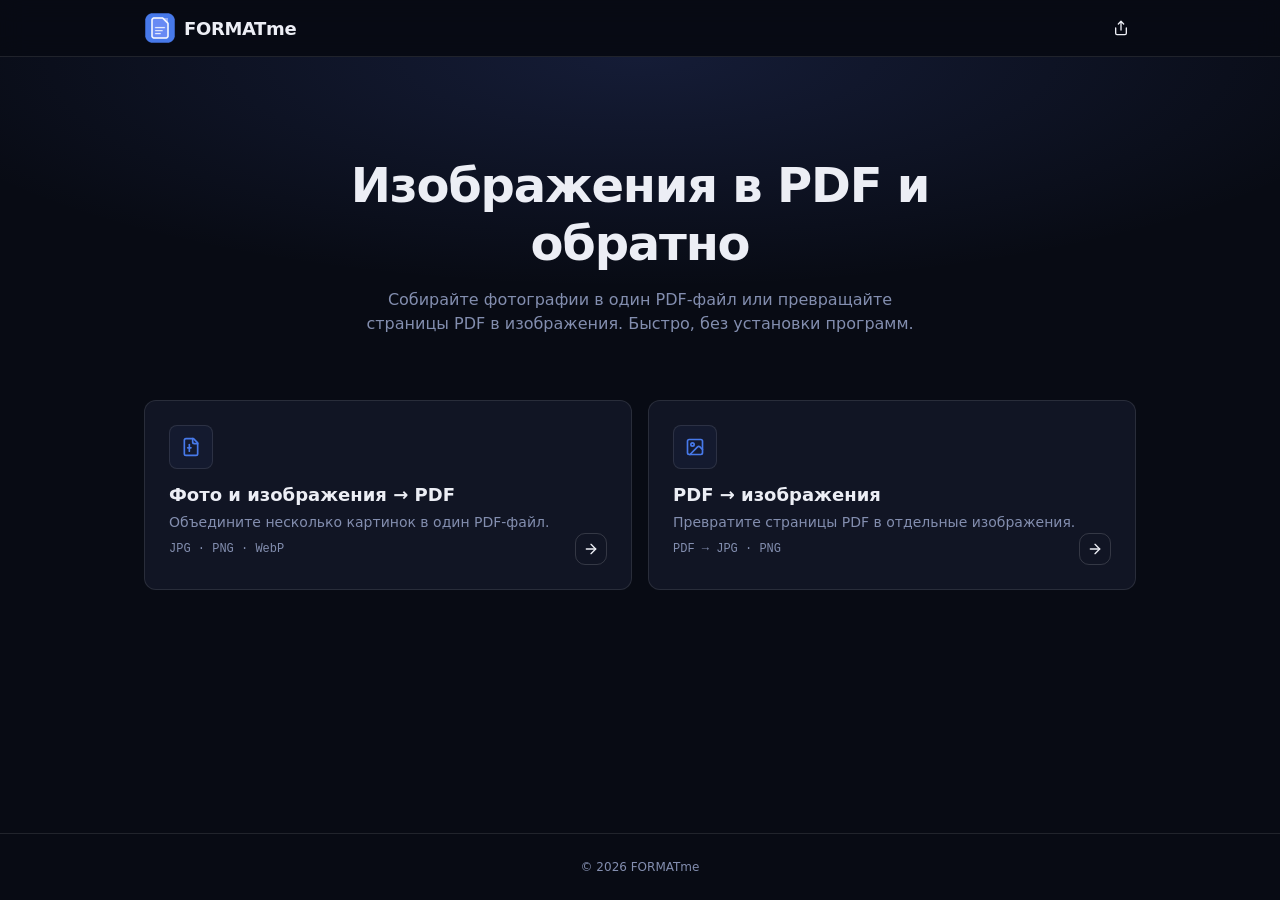
<file: index.html>
<!doctype html>
<html lang="ru">
  <head>
    <meta charset="utf-8" />
    <meta name="viewport" content="width=device-width, initial-scale=1" />
    <title>FORMATme — изображения в PDF и обратно</title>
    <meta
      name="description"
      content="Преобразуйте изображения в PDF и обратно локально в браузере. Быстро, бесплатно и без установки программ."
    />
    <meta name="application-name" content="FORMATme" />
    <meta name="theme-color" content="#080b14" />
    <link rel="manifest" href="./manifest.webmanifest" />
    <link
      rel="icon"
      type="image/png"
      sizes="192x192"
      href="./icons/icon-192.png"
    />
    <link
      rel="icon"
      type="image/png"
      sizes="512x512"
      href="./icons/icon-512.png"
    />
    <link rel="apple-touch-icon" href="./icons/apple-touch-icon.png" />
    <meta name="apple-mobile-web-app-capable" content="yes" />
    <meta name="apple-mobile-web-app-title" content="FORMATme" />
    <meta
      name="apple-mobile-web-app-status-bar-style"
      content="black-translucent"
    />
    <link rel="stylesheet" href="./css/style.css" />
  </head>
  <body>
    <header class="site-header">
      <div class="container header-inner">
        <div class="header-left">
          <a class="brand" href="./index.html">
            <img
              class="brand-mark"
              src="./logo.gif"
              alt=""
              width="32"
              height="32"
            />
            FORMATme
          </a>
        </div>
        <div class="header-actions">
          <button
            id="share-btn"
            type="button"
            class="btn btn-ghost btn-sm btn-icon header-btn"
            aria-label="Поделиться сайтом"
            title="Поделиться сайтом"
          >
            <svg
              class="icon"
              width="16"
              height="16"
              viewBox="0 0 24 24"
              fill="none"
              stroke="currentColor"
              stroke-width="2"
              stroke-linecap="round"
              stroke-linejoin="round"
              aria-hidden="true"
            >
              <path d="M4 12v8a2 2 0 0 0 2 2h12a2 2 0 0 0 2-2v-8" />
              <path d="m16 6-4-4-4 4" />
              <path d="M12 2v13" />
            </svg>
          </button>
          <button
            id="install-btn"
            type="button"
            class="btn btn-outline btn-sm hidden"
          >
            <svg
              class="icon"
              width="16"
              height="16"
              viewBox="0 0 24 24"
              fill="none"
              stroke="currentColor"
              stroke-width="2"
              stroke-linecap="round"
              stroke-linejoin="round"
              aria-hidden="true"
            >
              <path d="M21 15v4a2 2 0 0 1-2 2H5a2 2 0 0 1-2-2v-4" />
              <path d="m7 10 5 5 5-5" />
              <path d="M12 15V3" />
            </svg>
            Установить
          </button>
        </div>
      </div>
    </header>

    <main class="page">
      <div class="page-glow" aria-hidden="true"></div>

      <section class="hero">
        <h1>Изображения в PDF и обратно</h1>
        <p class="hero-description">
          Собирайте фотографии в один PDF-файл или превращайте страницы PDF в
          изображения. Быстро, без установки программ.
        </p>
      </section>

      <section class="tools-grid container">
        <article class="card card-hover">
          <div class="card-header">
            <div class="tool-icon">
              <svg
                class="icon"
                width="20"
                height="20"
                viewBox="0 0 24 24"
                fill="none"
                stroke="currentColor"
                stroke-width="2"
                stroke-linecap="round"
                stroke-linejoin="round"
                aria-hidden="true"
              >
                <path
                  d="M15 2H6a2 2 0 0 0-2 2v16a2 2 0 0 0 2 2h12a2 2 0 0 0 2-2V7Z"
                />
                <path d="M14 2v4a2 2 0 0 0 2 2h4" />
                <path d="M10 9v8" />
                <path d="M8 13h4" />
              </svg>
            </div>
            <h2 class="tool-card-title">Фото и изображения → PDF</h2>
            <p class="card-description">
              Объедините несколько картинок в один PDF-файл.
            </p>
          </div>
          <div class="card-footer card-footer-row">
            <span class="formats">JPG · PNG · WebP</span>
            <a
              class="btn btn-outline btn-sm btn-icon btn-arrow"
              href="./images-to-pdf.html"
              aria-label="Перейти к инструменту «Фото и изображения → PDF»"
              title="Открыть инструмент"
            >
              <svg
                class="icon"
                width="16"
                height="16"
                viewBox="0 0 24 24"
                fill="none"
                stroke="currentColor"
                stroke-width="2"
                stroke-linecap="round"
                stroke-linejoin="round"
                aria-hidden="true"
              >
                <path d="M5 12h14" />
                <path d="m12 5 7 7-7 7" />
              </svg>
            </a>
          </div>
        </article>

        <article class="card card-hover">
          <div class="card-header">
            <div class="tool-icon">
              <svg
                class="icon"
                width="20"
                height="20"
                viewBox="0 0 24 24"
                fill="none"
                stroke="currentColor"
                stroke-width="2"
                stroke-linecap="round"
                stroke-linejoin="round"
                aria-hidden="true"
              >
                <rect width="18" height="18" x="3" y="3" rx="2" ry="2" />
                <circle cx="9" cy="9" r="2" />
                <path d="m21 15-3.086-3.086a2 2 0 0 0-2.828 0L6 21" />
              </svg>
            </div>
            <h2 class="tool-card-title">PDF → изображения</h2>
            <p class="card-description">
              Превратите страницы PDF в отдельные изображения.
            </p>
          </div>
          <div class="card-footer card-footer-row">
            <span class="formats">PDF → JPG · PNG</span>
            <a
              class="btn btn-outline btn-sm btn-icon btn-arrow"
              href="./pdf-to-images.html"
              aria-label="Перейти к инструменту «PDF → изображения»"
              title="Открыть инструмент"
            >
              <svg
                class="icon"
                width="16"
                height="16"
                viewBox="0 0 24 24"
                fill="none"
                stroke="currentColor"
                stroke-width="2"
                stroke-linecap="round"
                stroke-linejoin="round"
                aria-hidden="true"
              >
                <path d="M5 12h14" />
                <path d="m12 5 7 7-7 7" />
              </svg>
            </a>
          </div>
        </article>
      </section>
    </main>

    <footer class="site-footer">
      <div class="container footer-inner">
        © <span data-year></span> FORMATme
      </div>
    </footer>

    <div class="toast-viewport" id="toast-viewport" aria-live="polite"></div>

    <script src="./js/app.js"></script>
  </body>
</html>
</file>
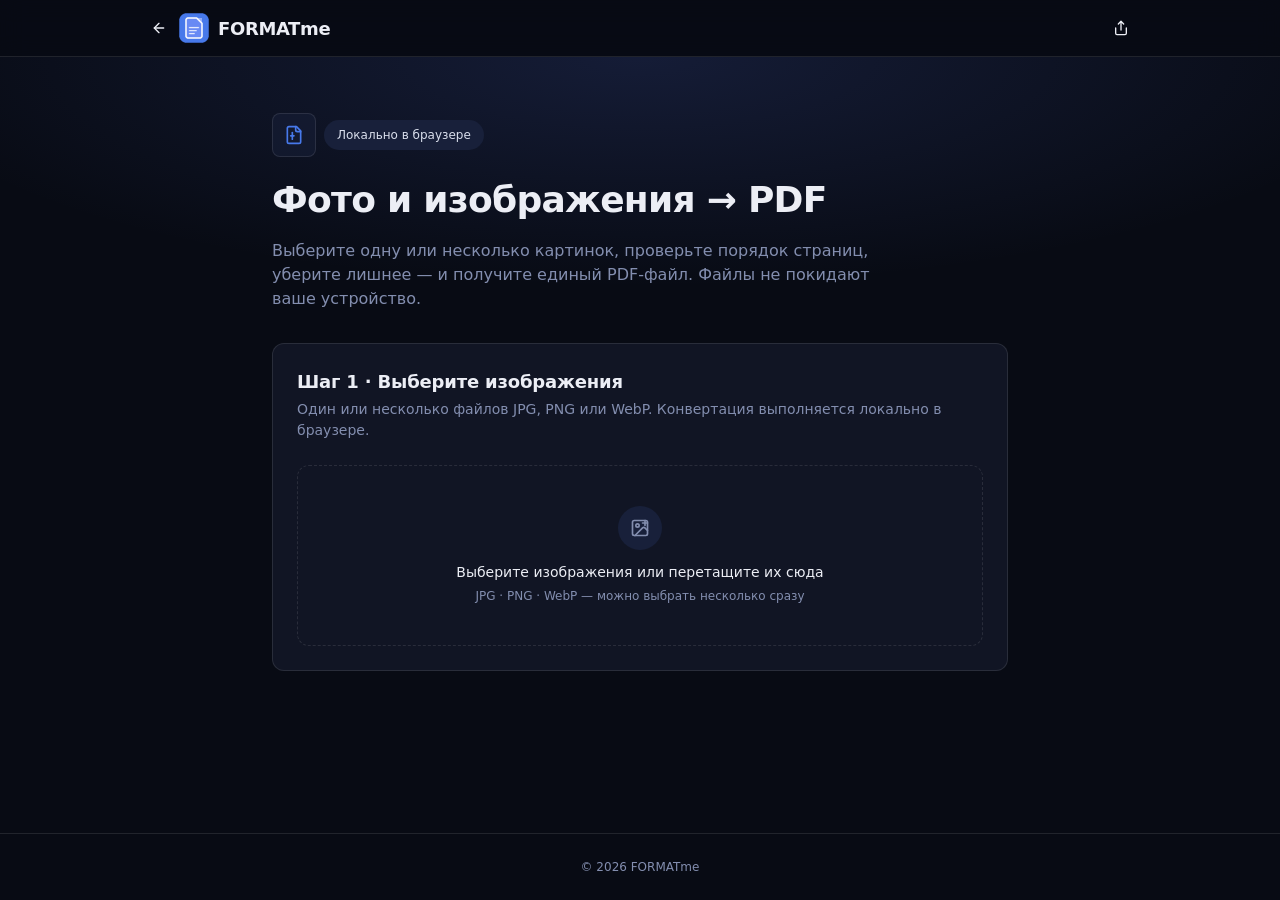
<file: images-to-pdf.html>
<!doctype html>
<html lang="ru">
  <head>
    <meta charset="utf-8" />
    <meta name="viewport" content="width=device-width, initial-scale=1" />
    <title>Фото и изображения → PDF · FORMATme</title>
    <meta
      name="description"
      content="Объедините несколько изображений JPG, PNG или WebP в один PDF-файл. Конвертация выполняется локально в браузере."
    />
    <meta name="application-name" content="FORMATme" />
    <meta name="theme-color" content="#080b14" />
    <link rel="manifest" href="./manifest.webmanifest" />
    <link
      rel="icon"
      type="image/png"
      sizes="192x192"
      href="./icons/icon-192.png"
    />
    <link
      rel="icon"
      type="image/png"
      sizes="512x512"
      href="./icons/icon-512.png"
    />
    <link rel="apple-touch-icon" href="./icons/apple-touch-icon.png" />
    <meta name="apple-mobile-web-app-capable" content="yes" />
    <meta name="apple-mobile-web-app-title" content="FORMATme" />
    <meta
      name="apple-mobile-web-app-status-bar-style"
      content="black-translucent"
    />
    <link rel="stylesheet" href="./css/style.css" />
  </head>
  <body>
    <header class="site-header">
      <div class="container header-inner">
        <div class="header-left">
          <a
            class="btn btn-ghost btn-sm btn-icon header-back"
            href="./index.html"
            aria-label="На главную"
            title="На главную"
          >
            <svg
              class="icon"
              width="16"
              height="16"
              viewBox="0 0 24 24"
              fill="none"
              stroke="currentColor"
              stroke-width="2"
              stroke-linecap="round"
              stroke-linejoin="round"
              aria-hidden="true"
            >
              <path d="m12 19-7-7 7-7" />
              <path d="M19 12H5" />
            </svg>
          </a>
          <a class="brand" href="./index.html">
            <img
              class="brand-mark"
              src="./logo.gif"
              alt=""
              width="32"
              height="32"
            />
            FORMATme
          </a>
        </div>
        <div class="header-actions">
          <button
            id="share-btn"
            type="button"
            class="btn btn-ghost btn-sm btn-icon header-btn"
            aria-label="Поделиться сайтом"
            title="Поделиться сайтом"
          >
            <svg
              class="icon"
              width="16"
              height="16"
              viewBox="0 0 24 24"
              fill="none"
              stroke="currentColor"
              stroke-width="2"
              stroke-linecap="round"
              stroke-linejoin="round"
              aria-hidden="true"
            >
              <path d="M4 12v8a2 2 0 0 0 2 2h12a2 2 0 0 0 2-2v-8" />
              <path d="m16 6-4-4-4 4" />
              <path d="M12 2v13" />
            </svg>
          </button>
          <button
            id="install-btn"
            type="button"
            class="btn btn-outline btn-sm hidden"
          >
            <svg
              class="icon"
              width="16"
              height="16"
              viewBox="0 0 24 24"
              fill="none"
              stroke="currentColor"
              stroke-width="2"
              stroke-linecap="round"
              stroke-linejoin="round"
              aria-hidden="true"
            >
              <path d="M21 15v4a2 2 0 0 1-2 2H5a2 2 0 0 1-2-2v-4" />
              <path d="m7 10 5 5 5-5" />
              <path d="M12 15V3" />
            </svg>
            Установить
          </button>
        </div>
      </div>
    </header>

    <main class="page">
      <div class="page-glow" aria-hidden="true"></div>

      <div class="tool-page">
        <div class="tool-heading-row">
          <div class="tool-icon">
            <svg
              class="icon"
              width="20"
              height="20"
              viewBox="0 0 24 24"
              fill="none"
              stroke="currentColor"
              stroke-width="2"
              stroke-linecap="round"
              stroke-linejoin="round"
              aria-hidden="true"
            >
              <path
                d="M15 2H6a2 2 0 0 0-2 2v16a2 2 0 0 0 2 2h12a2 2 0 0 0 2-2V7Z"
              />
              <path d="M14 2v4a2 2 0 0 0 2 2h4" />
              <path d="M10 9v8" />
              <path d="M8 13h4" />
            </svg>
          </div>
          <span class="badge badge-secondary">Локально в браузере</span>
        </div>
        <h1>Фото и изображения → PDF</h1>
        <p>
          Выберите одну или несколько картинок, проверьте порядок страниц,
          уберите лишнее — и получите единый PDF-файл. Файлы не покидают ваше
          устройство.
        </p>

        <div class="tool-stack" id="tool-root">
          <section class="card">
            <div class="card-header">
              <h2 class="card-title">Шаг 1 · Выберите изображения</h2>
              <p class="card-description">
                Один или несколько файлов JPG, PNG или WebP. Конвертация
                выполняется локально в браузере.
              </p>
            </div>
            <div class="card-content">
              <div
                class="dropzone"
                id="dropzone"
                role="button"
                tabindex="0"
                aria-label="Выберите изображения или перетащите их сюда"
              >
                <div class="dropzone-icon">
                  <svg
                    class="icon"
                    width="20"
                    height="20"
                    viewBox="0 0 24 24"
                    fill="none"
                    stroke="currentColor"
                    stroke-width="2"
                    stroke-linecap="round"
                    stroke-linejoin="round"
                    aria-hidden="true"
                  >
                    <rect width="18" height="18" x="3" y="3" rx="2" ry="2" />
                    <circle cx="9" cy="9" r="2" />
                    <path d="m21 15-3.086-3.086a2 2 0 0 0-2.828 0L6 21" />
                    <path d="M18 3v6" />
                    <path d="M15 6h6" />
                  </svg>
                </div>
                <div>
                  <p class="dropzone-title">
                    Выберите изображения или перетащите их сюда
                  </p>
                  <p class="dropzone-hint">
                    JPG · PNG · WebP — можно выбрать несколько сразу
                  </p>
                </div>
                <input
                  class="file-input"
                  id="file-input"
                  type="file"
                  accept="image/jpeg,image/png,image/webp"
                  multiple
                />
              </div>
            </div>
          </section>

          <section class="card hidden" id="list-card">
            <div class="card-header">
              <h2 class="card-title">Шаг 2 · Порядок страниц</h2>
              <p class="card-description" id="list-count"></p>
            </div>
            <div class="card-content">
              <ul class="file-list" id="file-list"></ul>
            </div>
            <div class="card-footer">
              <button id="convert-btn" type="button" class="btn btn-primary">
                <svg
                  class="icon"
                  width="16"
                  height="16"
                  viewBox="0 0 24 24"
                  fill="none"
                  stroke="currentColor"
                  stroke-width="2"
                  stroke-linecap="round"
                  stroke-linejoin="round"
                  aria-hidden="true"
                >
                  <path
                    d="M15 2H6a2 2 0 0 0-2 2v16a2 2 0 0 0 2 2h12a2 2 0 0 0 2-2V7Z"
                  />
                  <path d="M14 2v4a2 2 0 0 0 2 2h4" />
                  <path d="M12 18v-6" />
                  <path d="m9 15 3 3 3-3" />
                </svg>
                Создать PDF
              </button>
            </div>
          </section>

          <section class="card hidden" id="progress-card">
            <div class="card-content">
              <div class="progress-wrap">
                <div class="progress-status">
                  <svg
                    class="icon spin"
                    width="16"
                    height="16"
                    viewBox="0 0 24 24"
                    fill="none"
                    stroke="currentColor"
                    stroke-width="2"
                    stroke-linecap="round"
                    stroke-linejoin="round"
                    aria-hidden="true"
                  >
                    <path d="M21 12a9 9 0 1 1-6.219-8.56" />
                  </svg>
                  <span id="progress-text">Обработка…</span>
                </div>
                <div class="track">
                  <div class="bar" id="progress-bar" style="width: 0%"></div>
                </div>
              </div>
            </div>
          </section>

          <section class="card card-success hidden" id="result-card">
            <div class="card-content result-center">
              <div class="result-icon" id="result-icon"></div>
              <div>
                <p class="result-title" id="result-title">PDF готов</p>
                <p class="result-meta" id="result-meta"></p>
              </div>
              <div class="result-actions">
                <a
                  id="download-link"
                  class="btn btn-primary"
                  download="images.pdf"
                >
                  Скачать PDF
                </a>
                <button id="reset-btn" type="button" class="btn btn-outline">
                  Начать заново
                </button>
              </div>
            </div>
          </section>

          <section class="card card-error hidden" id="error-card">
            <div class="card-content">
              <p class="error-text" id="error-text"></p>
            </div>
          </section>
        </div>
      </div>
    </main>

    <footer class="site-footer">
      <div class="container footer-inner">
        © <span data-year></span> FORMATme
      </div>
    </footer>

    <div class="toast-viewport" id="toast-viewport" aria-live="polite"></div>

    <script src="./js/app.js"></script>
    <script src="./lib/pdf-lib.min.js"></script>
    <script src="./js/images-to-pdf.js"></script>
  </body>
</html>
</file>
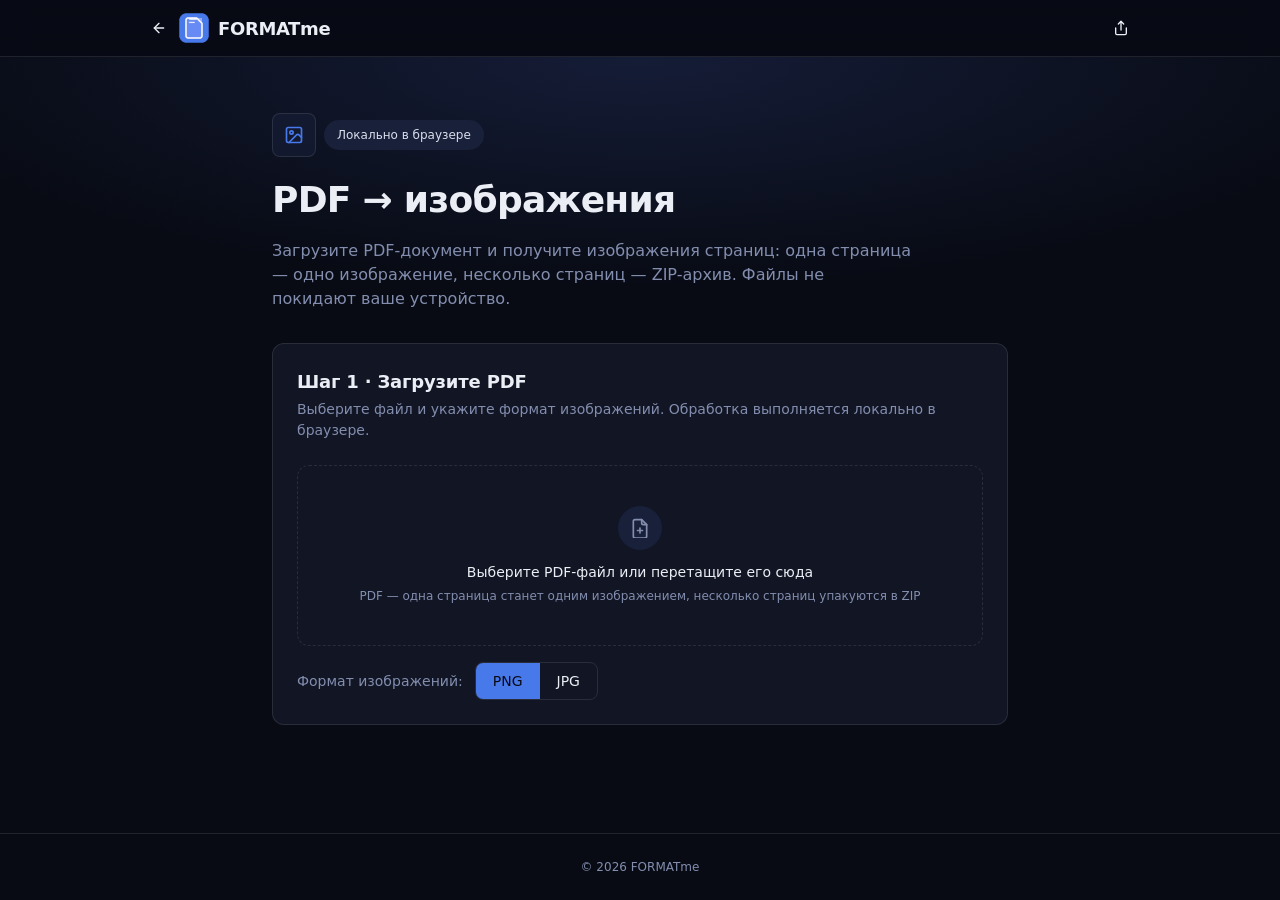
<file: pdf-to-images.html>
<!doctype html>
<html lang="ru">
  <head>
    <meta charset="utf-8" />
    <meta name="viewport" content="width=device-width, initial-scale=1" />
    <title>PDF → изображения · FORMATme</title>
    <meta
      name="description"
      content="Превратите страницы PDF в изображения PNG или JPG. Одна страница — одно изображение, несколько страниц — ZIP-архив. Обработка выполняется локально в браузере."
    />
    <meta name="application-name" content="FORMATme" />
    <meta name="theme-color" content="#080b14" />
    <link rel="manifest" href="./manifest.webmanifest" />
    <link
      rel="icon"
      type="image/png"
      sizes="192x192"
      href="./icons/icon-192.png"
    />
    <link
      rel="icon"
      type="image/png"
      sizes="512x512"
      href="./icons/icon-512.png"
    />
    <link rel="apple-touch-icon" href="./icons/apple-touch-icon.png" />
    <meta name="apple-mobile-web-app-capable" content="yes" />
    <meta name="apple-mobile-web-app-title" content="FORMATme" />
    <meta
      name="apple-mobile-web-app-status-bar-style"
      content="black-translucent"
    />
    <link rel="stylesheet" href="./css/style.css" />
  </head>
  <body>
    <header class="site-header">
      <div class="container header-inner">
        <div class="header-left">
          <a
            class="btn btn-ghost btn-sm btn-icon header-back"
            href="./index.html"
            aria-label="На главную"
            title="На главную"
          >
            <svg
              class="icon"
              width="16"
              height="16"
              viewBox="0 0 24 24"
              fill="none"
              stroke="currentColor"
              stroke-width="2"
              stroke-linecap="round"
              stroke-linejoin="round"
              aria-hidden="true"
            >
              <path d="m12 19-7-7 7-7" />
              <path d="M19 12H5" />
            </svg>
          </a>
          <a class="brand" href="./index.html">
            <img
              class="brand-mark"
              src="./logo.gif"
              alt=""
              width="32"
              height="32"
            />
            FORMATme
          </a>
        </div>
        <div class="header-actions">
          <button
            id="share-btn"
            type="button"
            class="btn btn-ghost btn-sm btn-icon header-btn"
            aria-label="Поделиться сайтом"
            title="Поделиться сайтом"
          >
            <svg
              class="icon"
              width="16"
              height="16"
              viewBox="0 0 24 24"
              fill="none"
              stroke="currentColor"
              stroke-width="2"
              stroke-linecap="round"
              stroke-linejoin="round"
              aria-hidden="true"
            >
              <path d="M4 12v8a2 2 0 0 0 2 2h12a2 2 0 0 0 2-2v-8" />
              <path d="m16 6-4-4-4 4" />
              <path d="M12 2v13" />
            </svg>
          </button>
          <button
            id="install-btn"
            type="button"
            class="btn btn-outline btn-sm hidden"
          >
            <svg
              class="icon"
              width="16"
              height="16"
              viewBox="0 0 24 24"
              fill="none"
              stroke="currentColor"
              stroke-width="2"
              stroke-linecap="round"
              stroke-linejoin="round"
              aria-hidden="true"
            >
              <path d="M21 15v4a2 2 0 0 1-2 2H5a2 2 0 0 1-2-2v-4" />
              <path d="m7 10 5 5 5-5" />
              <path d="M12 15V3" />
            </svg>
            Установить
          </button>
        </div>
      </div>
    </header>

    <main class="page">
      <div class="page-glow" aria-hidden="true"></div>

      <div class="tool-page">
        <div class="tool-heading-row">
          <div class="tool-icon">
            <svg
              class="icon"
              width="20"
              height="20"
              viewBox="0 0 24 24"
              fill="none"
              stroke="currentColor"
              stroke-width="2"
              stroke-linecap="round"
              stroke-linejoin="round"
              aria-hidden="true"
            >
              <rect width="18" height="18" x="3" y="3" rx="2" ry="2" />
              <circle cx="9" cy="9" r="2" />
              <path d="m21 15-3.086-3.086a2 2 0 0 0-2.828 0L6 21" />
            </svg>
          </div>
          <span class="badge badge-secondary">Локально в браузере</span>
        </div>
        <h1>PDF → изображения</h1>
        <p>
          Загрузите PDF-документ и получите изображения страниц: одна страница —
          одно изображение, несколько страниц — ZIP-архив. Файлы не покидают
          ваше устройство.
        </p>

        <div class="tool-stack" id="tool-root">
          <section class="card">
            <div class="card-header">
              <h2 class="card-title">Шаг 1 · Загрузите PDF</h2>
              <p class="card-description">
                Выберите файл и укажите формат изображений. Обработка
                выполняется локально в браузере.
              </p>
            </div>
            <div class="card-content">
              <div
                class="dropzone"
                id="dropzone"
                role="button"
                tabindex="0"
                aria-label="Выберите PDF-файл или перетащите его сюда"
              >
                <div class="dropzone-icon">
                  <svg
                    class="icon"
                    width="20"
                    height="20"
                    viewBox="0 0 24 24"
                    fill="none"
                    stroke="currentColor"
                    stroke-width="2"
                    stroke-linecap="round"
                    stroke-linejoin="round"
                    aria-hidden="true"
                  >
                    <path d="M14 2v4a2 2 0 0 0 2 2h4" />
                    <path
                      d="M4 22V4a2 2 0 0 1 2-2h8l6 6v14a2 2 0 0 1-2 2H6a2 2 0 0 1-2-2Z"
                    />
                    <path d="M12 18v-6" />
                    <path d="M9 15h6" />
                  </svg>
                </div>
                <div>
                  <p class="dropzone-title">
                    Выберите PDF-файл или перетащите его сюда
                  </p>
                  <p class="dropzone-hint">
                    PDF — одна страница станет одним изображением, несколько
                    страниц упакуются в ZIP
                  </p>
                </div>
                <input
                  class="file-input"
                  id="file-input"
                  type="file"
                  accept="application/pdf,.pdf"
                />
              </div>

              <div class="format-row">
                <span class="format-label">Формат изображений:</span>
                <div class="segmented" id="format-segmented">
                  <button
                    type="button"
                    class="btn btn-ghost active"
                    data-format="png"
                  >
                    PNG
                  </button>
                  <button
                    type="button"
                    class="btn btn-ghost"
                    data-format="jpeg"
                  >
                    JPG
                  </button>
                </div>
              </div>
            </div>
          </section>

          <section class="card hidden" id="convert-card">
            <div class="card-header">
              <h2 class="card-title">Шаг 2 · Конвертация</h2>
              <p class="card-description" id="file-info"></p>
            </div>
            <div class="card-content">
              <button id="convert-btn" type="button" class="btn btn-primary">
                <svg
                  class="icon"
                  width="16"
                  height="16"
                  viewBox="0 0 24 24"
                  fill="none"
                  stroke="currentColor"
                  stroke-width="2"
                  stroke-linecap="round"
                  stroke-linejoin="round"
                  aria-hidden="true"
                >
                  <rect width="18" height="18" x="3" y="3" rx="2" ry="2" />
                  <circle cx="9" cy="9" r="2" />
                  <path d="m21 15-3.086-3.086a2 2 0 0 0-2.828 0L6 21" />
                </svg>
                Преобразовать в изображения
              </button>
            </div>
          </section>

          <section class="card hidden" id="progress-card">
            <div class="card-content">
              <div class="progress-wrap">
                <div class="progress-status">
                  <svg
                    class="icon spin"
                    width="16"
                    height="16"
                    viewBox="0 0 24 24"
                    fill="none"
                    stroke="currentColor"
                    stroke-width="2"
                    stroke-linecap="round"
                    stroke-linejoin="round"
                    aria-hidden="true"
                  >
                    <path d="M21 12a9 9 0 1 1-6.219-8.56" />
                  </svg>
                  <span id="progress-text">Обработка…</span>
                </div>
                <div class="track">
                  <div class="bar" id="progress-bar" style="width: 0%"></div>
                </div>
              </div>
            </div>
          </section>

          <section class="card card-success hidden" id="result-card">
            <div class="card-content result-center">
              <div class="result-icon" id="result-icon"></div>
              <div>
                <p class="result-title" id="result-title"></p>
                <p class="result-meta" id="result-meta"></p>
              </div>
              <div class="result-actions">
                <a id="download-link" class="btn btn-primary" download></a>
                <button id="reset-btn" type="button" class="btn btn-outline">
                  Начать заново
                </button>
              </div>
            </div>
            <div class="card-content" id="previews-wrap"></div>
          </section>

          <section class="card card-error hidden" id="error-card">
            <div class="card-content">
              <p class="error-text" id="error-text"></p>
            </div>
          </section>
        </div>
      </div>
    </main>

    <footer class="site-footer">
      <div class="container footer-inner">
        © <span data-year></span> FORMATme
      </div>
    </footer>

    <div class="toast-viewport" id="toast-viewport" aria-live="polite"></div>

    <script src="./js/app.js"></script>
    <script src="./lib/pdf.min.js"></script>
    <script src="./pdfjs/pdf.worker.min.js"></script>
    <script src="./lib/fflate.js"></script>
    <script src="./js/pdf-to-images.js"></script>
  </body>
</html>
</file>
<file: css/style.css>
*,
*::before,
*::after {
  box-sizing: border-box;
}

html {
  line-height: 1.5;
  -webkit-text-size-adjust: 100%;
}

body {
  margin: 0;
  min-height: 100vh;
  display: flex;
  flex-direction: column;
  background-color: var(--background);
  color: var(--foreground);
  font-family:
    ui-sans-serif,
    system-ui,
    -apple-system,
    "Segoe UI",
    Roboto,
    "Helvetica Neue",
    Arial,
    sans-serif;
  font-size: 16px;
  -webkit-font-smoothing: antialiased;
}

a {
  color: inherit;
  text-decoration: none;
}

button {
  font: inherit;
}

img {
  max-width: 100%;
}

h1,
h2,
h3,
p {
  margin: 0;
}

:root {
  --background: #080b14;
  --background: oklch(0.15 0.02 270);
  --foreground: #eceef5;
  --foreground: oklch(0.95 0.01 270);
  --card: #111524;
  --card: oklch(0.2 0.03 270);
  --card-foreground: #eceef5;
  --card-foreground: oklch(0.95 0.01 270);
  --primary: #4779ea;
  --primary: oklch(0.6 0.18 264);
  --primary-foreground: #080b14;
  --primary-foreground: oklch(0.15 0.02 270);
  --secondary: #18203a;
  --secondary: oklch(0.25 0.05 270);
  --secondary-foreground: #d9deec;
  --secondary-foreground: oklch(0.9 0.02 270);
  --muted: #18203a;
  --muted: oklch(0.25 0.05 270);
  --muted-foreground: #838eae;
  --muted-foreground: oklch(0.65 0.05 270);
  --accent: #18203a;
  --accent: oklch(0.25 0.05 270);
  --accent-foreground: #d9deec;
  --accent-foreground: oklch(0.9 0.02 270);
  --destructive: #e62b34;
  --destructive: oklch(0.6 0.22 25);
  --border: rgba(255, 255, 255, 0.1);
  --input: rgba(255, 255, 255, 0.15);
  --ring: #4779ea;
  --ring: oklch(0.6 0.18 264);
  --radius: 0.75rem;
  --success: #34d399;
  --font-mono:
    ui-monospace, SFMono-Regular, Menlo, Monaco, Consolas, "Liberation Mono",
    monospace;
}

.container {
  width: 100%;
  max-width: 64rem;
  margin: 0 auto;
  padding-left: 1rem;
  padding-right: 1rem;
}

.container-narrow {
  max-width: 48rem;
}

/* ---------- Header ---------- */

.site-header {
  position: sticky;
  top: 0;
  z-index: 50;
  width: 100%;
  border-bottom: 1px solid var(--border);
  background-color: color-mix(in srgb, var(--background) 80%, transparent);
  backdrop-filter: blur(12px);
}

.header-inner {
  height: 3.5rem;
  display: flex;
  align-items: center;
  justify-content: space-between;
  gap: 0.75rem;
}

.header-left {
  display: flex;
  align-items: center;
  gap: 0.25rem;
  min-width: 0;
}

.header-actions {
  display: flex;
  align-items: center;
  gap: 0.25rem;
}

.header-back,
.header-btn {
  flex-shrink: 0;
}

.brand {
  display: inline-flex;
  align-items: center;
  gap: 0.5rem;
  min-width: 0;
  font-size: 1.125rem;
  font-weight: 600;
  letter-spacing: -0.02em;
}

.brand-mark {
  display: block;
  height: 2rem;
  width: 2rem;
  flex-shrink: 0;
  border-radius: 0.5rem;
}

/* ---------- Buttons ---------- */

.btn {
  display: inline-flex;
  align-items: center;
  justify-content: center;
  gap: 0.5rem;
  border-radius: calc(var(--radius) - 2px);
  border: 1px solid transparent;
  font-size: 0.875rem;
  font-weight: 500;
  line-height: 1.25rem;
  padding: 0.5rem 1rem;
  cursor: pointer;
  transition:
    background-color 0.15s ease,
    border-color 0.15s ease,
    color 0.15s ease;
}

.btn:disabled {
  opacity: 0.5;
  cursor: not-allowed;
}

.btn-primary {
  background-color: var(--primary);
  color: var(--primary-foreground);
}

.btn-primary:hover:not(:disabled) {
  background-color: color-mix(in srgb, var(--primary) 90%, white);
}

.btn-outline {
  border-color: var(--input);
  background-color: transparent;
  color: var(--foreground);
}

.btn-outline:hover:not(:disabled) {
  background-color: var(--muted);
}

.btn-ghost {
  background-color: transparent;
  color: var(--foreground);
}

.btn-ghost:hover:not(:disabled) {
  background-color: var(--muted);
}

.btn-sm {
  height: 2rem;
  padding: 0 0.75rem;
  font-size: 0.8125rem;
}

.btn-icon {
  padding: 0.375rem;
}

.btn-arrow {
  flex-shrink: 0;
  width: 2rem;
  height: 2rem;
  padding: 0;
}

.btn .icon {
  flex-shrink: 0;
}

.icon {
  display: inline-block;
  vertical-align: middle;
}

/* ---------- Badge ---------- */

.badge {
  display: inline-flex;
  align-items: center;
  gap: 0.35rem;
  border-radius: 9999px;
  border: 1px solid var(--border);
  padding: 0.25rem 0.75rem;
  font-size: 0.75rem;
  font-weight: 500;
  line-height: 1.25rem;
  white-space: nowrap;
}

.badge-secondary {
  border-color: transparent;
  background-color: var(--secondary);
  color: var(--secondary-foreground);
}

/* ---------- Cards ---------- */

.card {
  border: 1px solid var(--border);
  border-radius: var(--radius);
  background-color: var(--card);
  color: var(--card-foreground);
  overflow: hidden;
}

.card-hover {
  transition:
    transform 0.2s ease,
    box-shadow 0.2s ease;
  display: flex;
  flex-direction: column;
}

.card-hover:hover {
  transform: translateY(-2px);
  box-shadow: 0 12px 24px -8px rgba(20, 20, 30, 0.6);
}

.card-success {
  border-color: rgba(52, 211, 153, 0.3);
}

.card-error {
  border-color: color-mix(in srgb, var(--destructive) 40%, transparent);
}

.card-header {
  padding: 1.5rem 1.5rem 0;
}

.card-title {
  font-size: 1.125rem;
  font-weight: 600;
  letter-spacing: -0.01em;
}

.card-description {
  margin-top: 0.25rem;
  font-size: 0.875rem;
  color: var(--muted-foreground);
}

.card-content {
  padding: 1.5rem;
}

.card-footer {
  padding: 0 1.5rem 1.5rem;
  display: flex;
  align-items: center;
  gap: 0.75rem;
}

/* ---------- Hero ---------- */

.page {
  position: relative;
  overflow: hidden;
  flex: 1;
  isolation: isolate;
}

.page-glow {
  position: absolute;
  inset: 0 0 auto 0;
  height: 24rem;
  pointer-events: none;
  background: radial-gradient(
    60% 60% at 50% 0%,
    rgba(88, 118, 235, 0.16),
    transparent
  );
  z-index: -1;
}

.hero {
  margin: 0 auto;
  max-width: 64rem;
  padding: 3.5rem 1rem 4rem;
  text-align: center;
}

@media (min-width: 640px) {
  .hero {
    padding-top: 5rem;
  }
}

.hero h1 {
  margin: 1.25rem auto 0;
  max-width: 48rem;
  font-size: 2.25rem;
  font-weight: 700;
  letter-spacing: -0.025em;
  line-height: 1.2;
}

@media (min-width: 640px) {
  .hero h1 {
    font-size: 3rem;
  }
}

.hero-description {
  margin: 1rem auto 0;
  max-width: 36rem;
  color: var(--muted-foreground);
}

.tools-grid {
  display: grid;
  gap: 1rem;
  padding: 0 1rem 2.5rem;
}

@media (min-width: 768px) {
  .tools-grid {
    grid-template-columns: repeat(2, minmax(0, 1fr));
  }
}

.tool-head {
  display: flex;
  align-items: flex-start;
  justify-content: space-between;
  gap: 0.75rem;
}

.tool-icon {
  display: flex;
  height: 2.75rem;
  width: 2.75rem;
  align-items: center;
  justify-content: center;
  border-radius: 0.5rem;
  border: 1px solid var(--border);
  background-color: color-mix(in srgb, var(--muted) 50%, transparent);
  color: var(--primary);
}

.tool-card-title {
  font-size: 1.125rem;
  font-weight: 600;
  margin-top: 0.75rem;
}

.card-footer-row {
  display: flex;
  align-items: center;
  justify-content: space-between;
  gap: 0.75rem;
}

.formats {
  font-family: var(--font-mono);
  font-size: 0.75rem;
  color: var(--muted-foreground);
}

/* ---------- Tool pages ---------- */

.tool-page {
  margin: 0 auto;
  width: 100%;
  max-width: 48rem;
  padding: 2.5rem 1rem 5rem;
}

@media (min-width: 640px) {
  .tool-page {
    padding-top: 3.5rem;
  }
}

.tool-heading-row {
  display: flex;
  align-items: center;
  gap: 0.5rem;
}

.tool-page h1 {
  margin-top: 1rem;
  font-size: 1.875rem;
  font-weight: 700;
  letter-spacing: -0.02em;
}

@media (min-width: 640px) {
  .tool-page h1 {
    font-size: 2.25rem;
  }
}

.tool-page > p {
  margin-top: 0.75rem;
  max-width: 40rem;
  color: var(--muted-foreground);
}

.tool-stack {
  margin-top: 2rem;
  display: flex;
  flex-direction: column;
  gap: 1.25rem;
}

.dropzone {
  display: flex;
  flex-direction: column;
  align-items: center;
  justify-content: center;
  gap: 0.75rem;
  border: 1px dashed var(--border);
  border-radius: 0.75rem;
  padding: 2.5rem 1.5rem;
  text-align: center;
  cursor: pointer;
  outline: none;
  transition:
    border-color 0.15s ease,
    background-color 0.15s ease;
}

.dropzone:hover {
  border-color: color-mix(in srgb, var(--primary) 60%, transparent);
  background-color: color-mix(in srgb, var(--muted) 40%, transparent);
}

.dropzone.dragging {
  border-color: var(--primary);
  background-color: color-mix(in srgb, var(--primary) 5%, transparent);
}

.dropzone:focus-visible {
  outline: 2px solid var(--ring);
  outline-offset: 2px;
}

.dropzone-icon {
  display: flex;
  height: 2.75rem;
  width: 2.75rem;
  align-items: center;
  justify-content: center;
  border-radius: 9999px;
  background-color: var(--muted);
  color: var(--muted-foreground);
}

.dropzone-title {
  font-size: 0.875rem;
  font-weight: 500;
}

.dropzone-hint {
  margin-top: 0.25rem;
  font-size: 0.75rem;
  color: var(--muted-foreground);
}

.file-input {
  display: none;
}

.format-row {
  display: flex;
  flex-wrap: wrap;
  align-items: center;
  gap: 0.75rem;
  margin-top: 1rem;
}

.format-label {
  font-size: 0.875rem;
  color: var(--muted-foreground);
}

.segmented {
  display: flex;
  overflow: hidden;
  border: 1px solid var(--border);
  border-radius: 0.5rem;
}

.segmented .btn {
  border-radius: 0;
  font-size: 0.875rem;
  height: 2.25rem;
}

.segmented .btn.active {
  background-color: var(--primary);
  color: var(--primary-foreground);
}

/* ---------- Image list ---------- */

.file-list {
  list-style: none;
  margin: 0;
  padding: 0;
  display: flex;
  flex-direction: column;
  gap: 0.5rem;
}

.file-list-item {
  display: flex;
  align-items: center;
  gap: 0.75rem;
  border: 1px solid var(--border);
  border-radius: 0.5rem;
  background-color: color-mix(in srgb, var(--muted) 20%, transparent);
  padding: 0.625rem;
}

.item-index {
  display: flex;
  height: 1.5rem;
  width: 1.5rem;
  flex-shrink: 0;
  align-items: center;
  justify-content: center;
  border-radius: 0.375rem;
  border: 1px solid var(--border);
  background-color: color-mix(in srgb, var(--muted) 40%, transparent);
  font-family: var(--font-mono);
  font-size: 0.6875rem;
  font-variant-numeric: tabular-nums;
  color: var(--muted-foreground);
}

.item-thumb {
  width: 3rem;
  height: 3rem;
  flex-shrink: 0;
  border-radius: 0.375rem;
  border: 1px solid var(--border);
  object-fit: cover;
}

.item-info {
  min-width: 0;
  flex: 1;
}

.item-name {
  font-size: 0.875rem;
  font-weight: 500;
  white-space: nowrap;
  overflow: hidden;
  text-overflow: ellipsis;
}

.item-meta {
  font-size: 0.75rem;
  color: var(--muted-foreground);
}

.item-actions {
  display: flex;
  flex-shrink: 0;
  align-items: center;
  gap: 0.25rem;
}

/* ---------- Progress ---------- */

.progress-wrap {
  width: 100%;
  display: flex;
  flex-direction: column;
  gap: 0.75rem;
}

.progress-status {
  display: flex;
  align-items: center;
  gap: 0.5rem;
  font-size: 0.875rem;
  color: var(--muted-foreground);
}

.progress-status .icon.spin {
  color: var(--primary);
}

.track {
  height: 0.375rem;
  width: 100%;
  overflow: hidden;
  border-radius: 9999px;
  background-color: var(--muted);
}

.bar {
  height: 100%;
  border-radius: 9999px;
  background-color: var(--primary);
  transition: width 0.2s ease;
}

/* ---------- Result ---------- */

.result-center {
  display: flex;
  flex-direction: column;
  align-items: center;
  gap: 0.75rem;
  text-align: center;
  padding-top: 1.5rem;
}

.result-icon {
  display: flex;
  height: 2.75rem;
  width: 2.75rem;
  align-items: center;
  justify-content: center;
  border-radius: 9999px;
  background-color: rgba(52, 211, 153, 0.15);
  color: #34d399;
}

.result-title {
  font-weight: 500;
}

.result-meta {
  margin-top: 0.125rem;
  font-size: 0.875rem;
  color: var(--muted-foreground);
}

.result-actions {
  display: flex;
  flex-wrap: wrap;
  justify-content: center;
  gap: 0.5rem;
  margin-top: 0.25rem;
}

.error-text {
  font-size: 0.875rem;
  color: var(--muted-foreground);
}

/* ---------- Previews ---------- */

.preview-heading {
  margin-bottom: 0.75rem;
  font-size: 0.875rem;
  font-weight: 500;
  color: var(--muted-foreground);
}

.preview-grid {
  display: grid;
  grid-template-columns: repeat(2, minmax(0, 1fr));
  gap: 0.75rem;
}

@media (min-width: 640px) {
  .preview-grid {
    grid-template-columns: repeat(3, minmax(0, 1fr));
  }
}

@media (min-width: 1024px) {
  .preview-grid {
    grid-template-columns: repeat(4, minmax(0, 1fr));
  }
}

.preview-card {
  overflow: hidden;
  border: 1px solid var(--border);
  border-radius: 0.5rem;
  background-color: color-mix(in srgb, var(--muted) 20%, transparent);
}

.preview-canvas {
  aspect-ratio: 3 / 4;
  display: flex;
  align-items: center;
  justify-content: center;
  overflow: hidden;
  background-color: #fff;
  padding: 0.25rem;
}

.preview-canvas img {
  height: 100%;
  width: 100%;
  object-fit: contain;
  border-radius: 0.25rem;
}

.preview-caption {
  border-top: 1px solid var(--border);
  padding: 0.5rem;
}

.preview-name {
  font-size: 0.75rem;
  font-weight: 500;
  white-space: nowrap;
  overflow: hidden;
  text-overflow: ellipsis;
}

.preview-meta {
  font-size: 0.6875rem;
  color: var(--muted-foreground);
}

/* ---------- Footer ---------- */

.site-footer {
  border-top: 1px solid var(--border);
  margin-top: auto;
}

.footer-inner {
  padding: 1.5rem 1rem;
  text-align: center;
  font-size: 0.75rem;
  color: var(--muted-foreground);
}

/* ---------- Toasts ---------- */

.toast-viewport {
  position: fixed;
  top: 1rem;
  right: 1rem;
  z-index: 100;
  display: flex;
  flex-direction: column;
  gap: 0.5rem;
  max-width: min(24rem, calc(100vw - 2rem));
}

.toast {
  display: flex;
  align-items: flex-start;
  gap: 0.75rem;
  padding: 0.75rem 0.875rem;
  border-radius: var(--radius);
  border: 1px solid var(--border);
  background-color: var(--card);
  color: var(--card-foreground);
  font-size: 0.875rem;
  box-shadow: 0 10px 30px -10px rgba(0, 0, 0, 0.6);
  animation: toast-in 0.25s ease;
}

.toast.success {
  border-color: rgba(52, 211, 153, 0.4);
}

.toast.error {
  border-color: color-mix(in srgb, var(--destructive) 50%, transparent);
}

.toast-icon {
  flex-shrink: 0;
  margin-top: 0.125rem;
}

.toast.success .toast-icon {
  color: #34d399;
}

.toast.error .toast-icon {
  color: var(--destructive);
}

.toast-body {
  flex: 1;
}

.toast-close {
  border: none;
  background: none;
  padding: 0.25rem;
  color: var(--muted-foreground);
  cursor: pointer;
  border-radius: 0.375rem;
  display: flex;
  align-items: center;
}

.toast-close:hover {
  background-color: var(--muted);
  color: var(--foreground);
}

@keyframes toast-in {
  from {
    opacity: 0;
    transform: translateY(-0.5rem);
  }
  to {
    opacity: 1;
    transform: translateY(0);
  }
}

.hidden {
  display: none !important;
}
</file>
